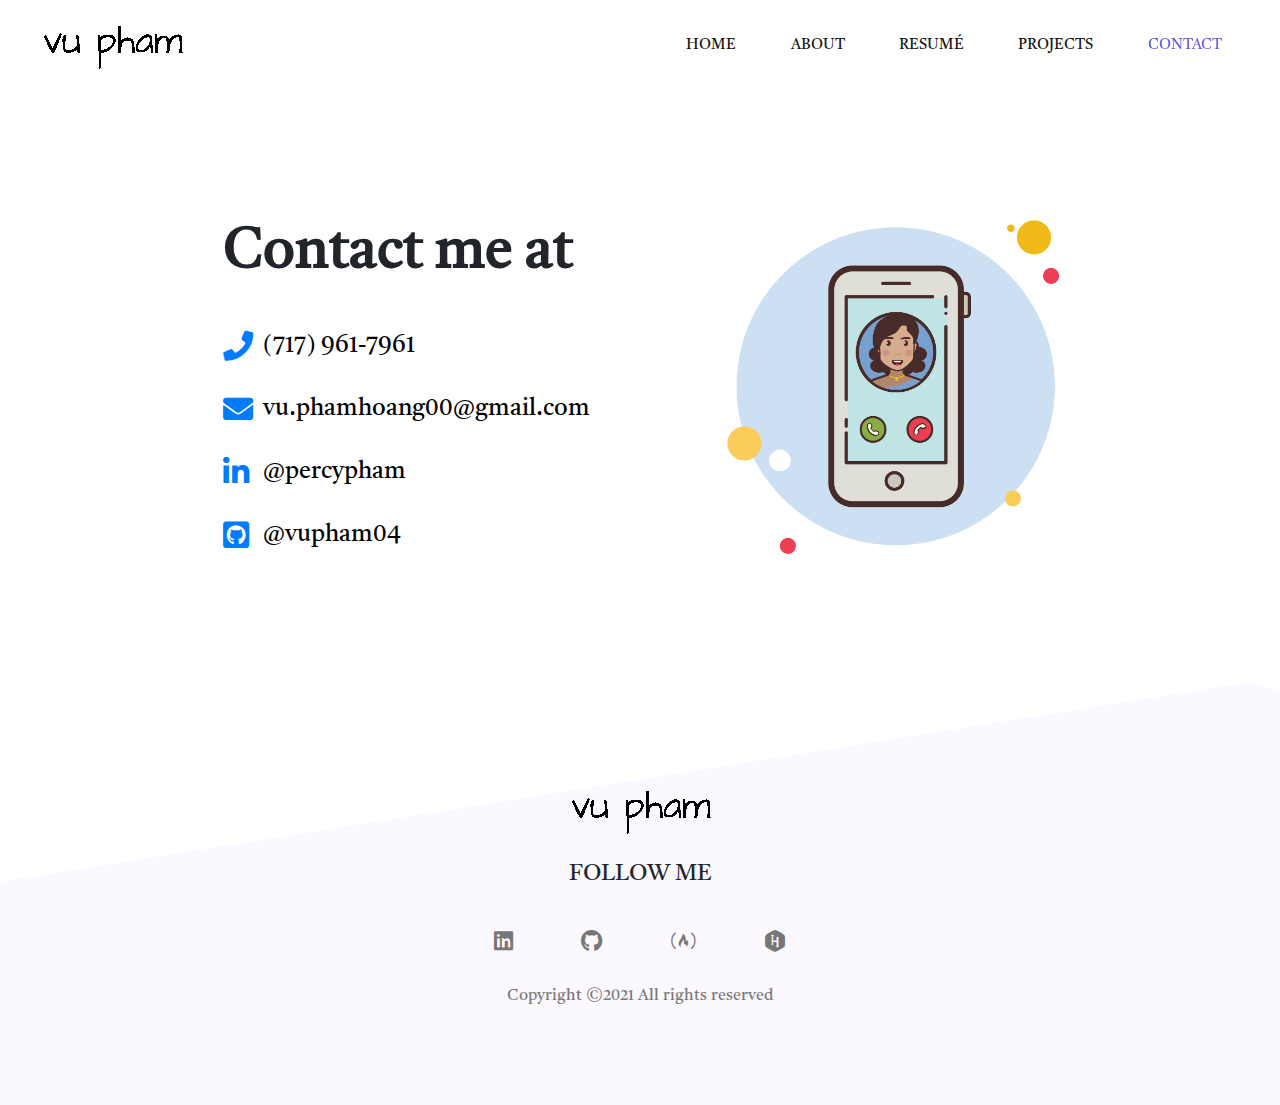
<file: contact.html>
<!DOCTYPE html>
<html lang="en">

<head>
    <meta charset="UTF-8">
    <meta http-equiv="X-UA-Compatible" content="IE=edge">
    <meta name="viewport" content="width=device-width, initial-scale=1.0">
    <title>Contact Vu</title>

    <!-- bootstrap CSS file -->
    <link rel="stylesheet" href="css/bootstrap.min.css">

    <!-- fontawesome icons -->
    <link rel="stylesheet" href="css/all.min.css">

    <!-- custom CSS file -->
    <link rel="stylesheet" href="css/style.css">

    <!-- Responsive CSS file -->
    <link rel="stylesheet" href="./css/responsive.css">

</head>

<body>


    <!-- ==== HEADER AREA ==== -->

    <header class="header_area">
        <div class="main-menu">

            <nav class="navbar navbar-expand-lg navbar-light">
                <div class="container-fluid">
                    <a class="navbar-brand" href="#"><img src="img/logo.png" alt="vu"></a>
                    <button class="navbar-toggler" type="button" data-toggle="collapse" data-target="#navbarNav"
                        aria-controls="navbarNav" aria-expanded="false" aria-label="Toggle navigation">
                        <span class="navbar-toggler-icon"></span>
                    </button>
                    <div class="collapse navbar-collapse" id="navbarNav">
                        <div class="mr-auto"></div>
                        <ul class="navbar-nav">
                            <li class="nav-item">
                                <a class="nav-link" href="index.html">home</a>
                            </li>
                            <li class="nav-item">
                                <a class="nav-link" href="index.html#about-me-section">about</a>
                            </li>
                            <li class="nav-item">
                                <a class="nav-link" href="files/Vu Pham - Resume.pdf" target="_blank">resumé</a>
                            </li>
                            <li class="nav-item">
                                <a class="nav-link" href="https://github.com/vupham04/">projects</a>
                            </li>
                            <li class="nav-item active">
                                <a class="nav-link" aria-current="page" href="#">contact</a>
                            </li>
                        </ul>
                    </div>
                </div>
            </nav>

        </div>
    </header>

    <!-- ==== END HEADER AREA ==== -->

    <!-- ==== MAIN AREA ==== -->
    <main class="contact-main">
        <!-- ==== BANNER AREA ==== -->
        <section class="contact">
            <div class="container">
                <div class="row contact-row">
                    <div class="col-lg-6 col-md-12 site-contact">
                        <h2 class="contact-me-at">Contact me at</h2>
                        <br />

                        <div class="row contact-eachline">
                                <div class="col-lg-1 contact-icon">
                                    <a href=tel:7179617961><i class="fas fa-phone"></i></a>
                                    
                                </div>
                                <div class="col contact-info">
                                    <a href=tel:7179617961><h4>(717) 961-7961</h4></i></a>
                                    
                                </div>
                            
                        </div>

                        <div class="row contact-eachline">
                            <div class="col-lg-1 contact-icon">
                                <a href=mailto:vu.phamhoang00@gmail.com><i class="fas fa-envelope"></i></a>
                            </div>
                            <div class="col contact-info">
                                <a href=mailto:vu.phamhoang00@gmail.com><h4 id="contact-mail">vu.phamhoang00@gmail.com</h4></a>
                            </div>
                        </div>

                        <div class="row contact-eachline">
                            <div class="col-lg-1 contact-icon">
                                <a href=https://linkedin.com/in/percypham><i class="fab fa-linkedin-in"></i></a>
                            </div>
                            <div class="col contact-info">
                                <a href=https://linkedin.com/in/percypham><h4>@percypham</h4></a>
                            </div>
                        </div>

                        <div class="row contact-eachline">
                            <div class="col-lg-1 contact-icon">
                                <a href=https://github.com/vupham04><i class="fab fa-github-square"></i></a>
                            </div>
                            <div class="col contact-info">
                                <a href=https://github.com/vupham04><h4>@vupham04</h4></a>
                            </div>
                        </div>

                    </div>
                    <div class="col-lg-6 col-md-12 contact-image">
                        <img src="img/contact.png" alt="contact-img" class="img-fluid contact-img">
                    </div>
                </div>
            </div>
        </section>
        <!-- ==== END BANNER AREA ==== -->


    </main>
    <!-- ==== END MAIN AREA =====-->

    <!-- ==== ADD FOOTER ==== -->
    <div id="footer"></div>

    <!-- jquery file -->
    <script src="js/jquery.3.6.0.js"></script>

    <!-- bootstrap js file -->
    <script src="js/bootstrap.min.js"></script>
    <script src="js/bootstrap2.min.js"></script>

    <!--  custom js file  -->
    <script src="js/main.js"></script>

    <!-- to load similar footer and header to all pages -->
    <script>
        $(function () {
            $("#footer").load("pages/footer.html");
        });
    </script>

</body>

</html>
</file>
<file: css/style.css>
@import url(fonts.css);
@import url(partials/variables.css);
@import url(partials/global.css);

/* navigation */

.navbar-brand{
    font: var(--architectsdaughter);
}

.header_area .main-menu .navbar .navbar-brand{
    padding: 0 1 0 5rem;
}

.header_area .main-menu .navbar{
    padding: 2rem 10rem;
}

.header_area .main-menu .nav-item .nav-link{
    font: normal 500 15px/2px var(--castoro);
    text-transform: uppercase;
    padding: 1.7rem;
    color: var(--title-color);
}

.header_area .main-menu .navbar-nav .active a{
    background: var(--gradient-color);
    -webkit-background-clip: text;
    -webkit-text-fill-color: transparent;
    background-clip: text;
}

.header_area .main-menu .navbar-nav a:hover{
    background: var(--gradient-color);
    -webkit-background-clip: text;
    -webkit-text-fill-color: transparent;
    background-clip: text;
}

/* end navigation */ 

/* banner */

.site-main{
    margin-left: 9rem;
}

.site-main .site-banner{
    background: url(../img/home-banner.png) no-repeat 0% 50%;
}

.site-main .site-banner .site-title h3{
    padding-top: 35%;
    font-weight: 500;
}

.site-main .site-banner .site-title h3::after{
    content: " ";
    height: 2px;
    width: 18vw;
    background: black;
    display: inline-block;
    margin-left: 5%;
    transform: translateY(-10px);
}
.first-job{
    margin-bottom: -2rem;
}

.site-main .site-banner .site-title h1{
    font-size: 5rem;
}

.site-main .site-banner .site-title h4{
    font-size: 1.5rem;
}

.site-main .site-banner .banner-image > img{
    padding: 7rem 0;
    width: 400px;
}


/* end banner */

/* About Area */

.site-main .about-area{
    padding: 8rem 5rem;
}

.site-main .about-area .about-title h2 > span{
    display: block;
    font: normal bold 49px/60px var(--castoro);
    letter-spacing: 21px;
}

.site-main .about-area .about-title .paragraph > p{
    padding: .4rem 0;
}

/* End about area */

/* Footer area */

footer.footer-area{
    padding: 5rem 0;
    background: url(../img/footer-bg.png) no-repeat;
}

footer.footer-area .social h5{
    font: normal 500 23px/30px var(--castoro);
}

footer.footer-area .social a > i{
    font-size: 22px;
    padding: 2rem;
    color: var(--text-color); 
}

footer.footer-area .social #linkedin:hover{
    color: #2867B2;
}

footer.footer-area .social #github:hover{
    color: #333;
}

footer.footer-area .social #freecodecamp:hover{
    color: black;
}

footer.footer-area .social #hackerrank:hover{
    color: green;
}

/* End footer area */

/* CONTACT PAGE */
.contact-main .contact .row.contact-row{
    padding-left: 9rem;
    padding-top: 8rem;
    padding-bottom: 7rem;
    font-family: var(--castoro)
}

.contact-main .contact .contact-img{
    width: 70%;
    height: auto;
}

.contact-main .contact .row .contact-me-at{
    font-size: 3.5rem;
    font-weight: bold;
}

.contact-main .contact .row .contact-icon{
    font-size: 30px;
}

.contact-main .contact .row .contact-eachline{
    line-height: 60px;
}

.contact-main .contact .row .contact-info{
    padding: 13px;
}

.contact-main .contact .row .contact-info a{
    color: black;
}
</file>
<file: css/responsive.css>
/* viewport smaller or equal to 442px */
@media only screen and (max-width: 442px){
    .header_area .main-menu .navbar,
    .header_area .main-menu .navbar .navbar-brand{
        margin: 0%;
        padding: 2%;
    }
    .site-main {
        margin-left: 10px;
    }

    .site-main .site-banner .site-title h1{
        font-size: 41px;
    }

    .site-main .about-area .about-title h2{
        font-size: 20px;
    }

    .site-main .about-area .about-image img{
        max-width: 0px;
    }

    .site-main .site-banner .banner-image > img {
        padding-top: 10rem;
        padding-bottom: 3rem;
    }

    .title-text.second-job{
        line-height: 30px;
        padding-top: 20px;
        padding-bottom: 20px;
    }

    .button{
        padding: .8rem 1.1rem;
    }

    footer.footer-area .social a > i {
        padding: 1rem;
    }

    .site-main .site-banner .banner-container{
        padding-left: 0px;
        padding-right: 0px;
    }

    .site-main .about-area{
        padding: 0 0;
    }

    .contact-main .contact .row.contact-row{
        padding-left: 0rem;
    }

    .contact-main .contact .row.contact-row .contact-me-at{
        font-size: 40px;
    }

    .contact-main .contact .row.contact-row .contact-icon {
        font-size: 15px;
        width: auto;
    }

    .contact-main .contact .row.contact-row .contact-info h4{
        font-size: 19px;
    }
}

/* viewport smaller or equal to  800px*/ 
@media only screen and (max-width: 800px){

    .site-main {
        margin-left: 2rem;
    }

    .site-main .about-area .about-title h2 > span{
        font-size: 31px;
        letter-spacing: 10px;
    }

    .title-text.second-job{
        line-height: 30px;
        padding-top: 20px;
        padding-bottom: 20px;
    }

    .site-main .about-area .about-title p{
        padding: 0%;
    }

    .site-main .site-banner{
        background: url(../img/home-banner.png) no-repeat 0% 20%;
    }

    .site-main .site-banner .banner-image > img {
        padding-top: 10rem;
        padding-bottom: 10rem;
    }

    .site-main .about-area{
        padding: 8rem 1rem;
    }

    .contact-main .contact .row.contact-row{
        padding-left: 1rem;
    }

    .contact-main .contact .row.contact-row .contact-icon {
        width: auto;
    }
}

/* viewport smaller or equal to 991px*/ 
@media only screen and (max-width: 991px){

    .site-main {
        margin-left: 2rem;
    }

    .site-main .about-area .about-title h2 > span{
        font-size: 31px;
        letter-spacing: 10px;
    }

    .title-text.second-job{
        line-height: 30px;
        padding-top: 20px;
        padding-bottom: 20px;
    }

    .site-main .about-area .about-title p{
        padding: 0%;
    }

    .site-main .site-banner{
        background: url(../img/home-banner.png) no-repeat 0% 20%;
    }

    .site-main .site-banner .banner-image > img {
        padding-top: 10rem;
        padding-bottom: 10rem;
    }

    .contact-main .contact .row.contact-row{
        padding-left: 2rem;
    }

    .contact-main .contact .row.contact-row .contact-icon {
        width: auto;
    }
}


/* viewport*/ 
@media only screen{
    .header_area .main-menu .navbar{
        padding: 1rem;
    }

    .container{
        max-width: 90%;
    }

}
</file>
